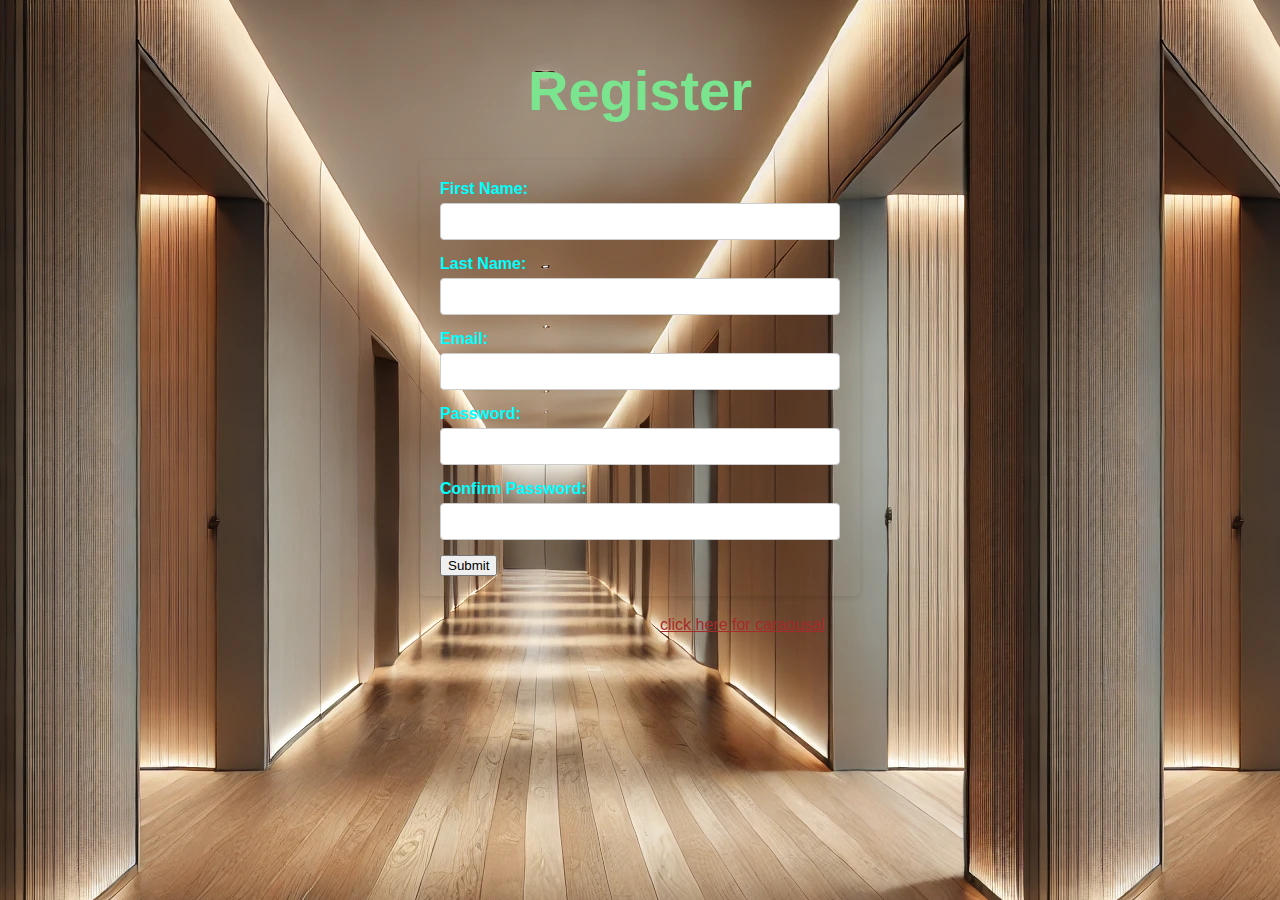
<file: index.html>
<!DOCTYPE html>
<html lang="en">
<head>
    <meta charset="UTF-8">
    <meta name="viewport" content="width=device-width, initial-scale=1.0">
    <title>Form Validation</title>
    <link rel="stylesheet" href="./index.css">
</head>
<body>
    <h1>Register</h1>
    <form id="myForm" >
        <label for="firstName">First Name:</label>
        <input type="text" id="firstName" ><br>

        <label for="lastName">Last Name:</label>
        <input type="text" id="lastName" ><br>

        <label for="email">Email:</label>
        <input type="email" id="email" ><br>

        <label for="password">Password:</label>
        <input type="password" id="password" ><br>

        <label for="confirmPassword">Confirm Password:</label>
        <input type="password" id="confirmPassword" ><br>

        <button type="submit" >Submit</button>
    </form>

    <div id="message"></div>
    <div>
    <a href="caraousal.html" class="cara"> click here for caraousal</a>
    </div>
    <script src="registra.js"></script>
    
</body>
</html>
</file>
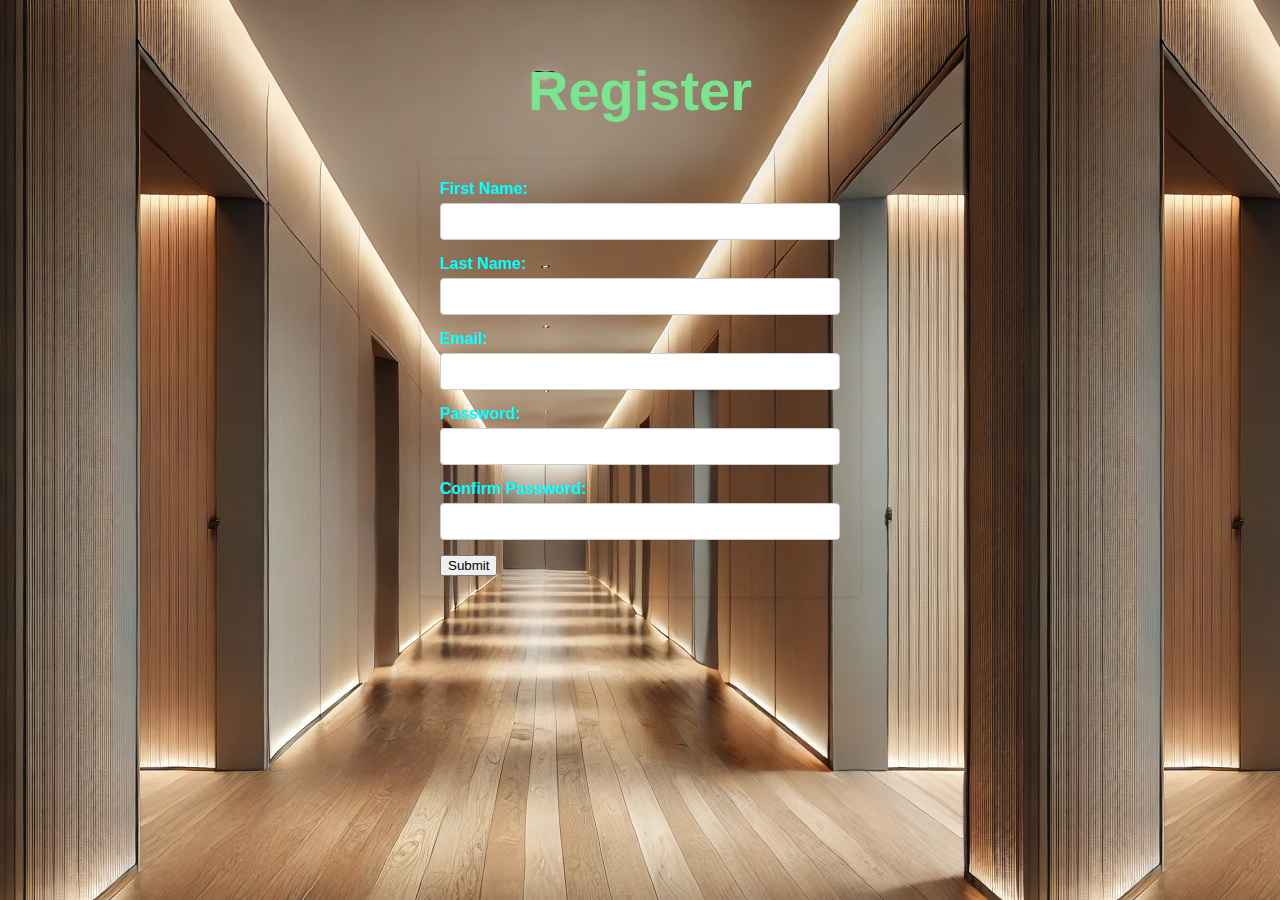
<file: R AND L/index.html>
<!DOCTYPE html>
<html lang="en">
<head>
    <meta charset="UTF-8">
    <meta name="viewport" content="width=device-width, initial-scale=1.0">
    <title>Form Validation</title>
    <link rel="stylesheet" href="./index.css">
</head>
<body>
    <h1>Register</h1>
    <form id="myForm"   action="./register.html" >
        <label for="firstName">First Name:</label>
        <input type="text" id="firstName" ><br>

        <label for="lastName">Last Name:</label>
        <input type="text" id="lastName" ><br>

        <label for="email">Email:</label>
        <input type="email" id="email" ><br>

        <label for="password">Password:</label>
        <input type="password" id="password" ><br>

        <label for="confirmPassword">Confirm Password:</label>
        <input type="password" id="confirmPassword" ><br>

        <button type="submit">Submit</button>
    </form>

    <div id="message"></div>

    <script src="registra.js"></script>
</body>
</html>
</file>
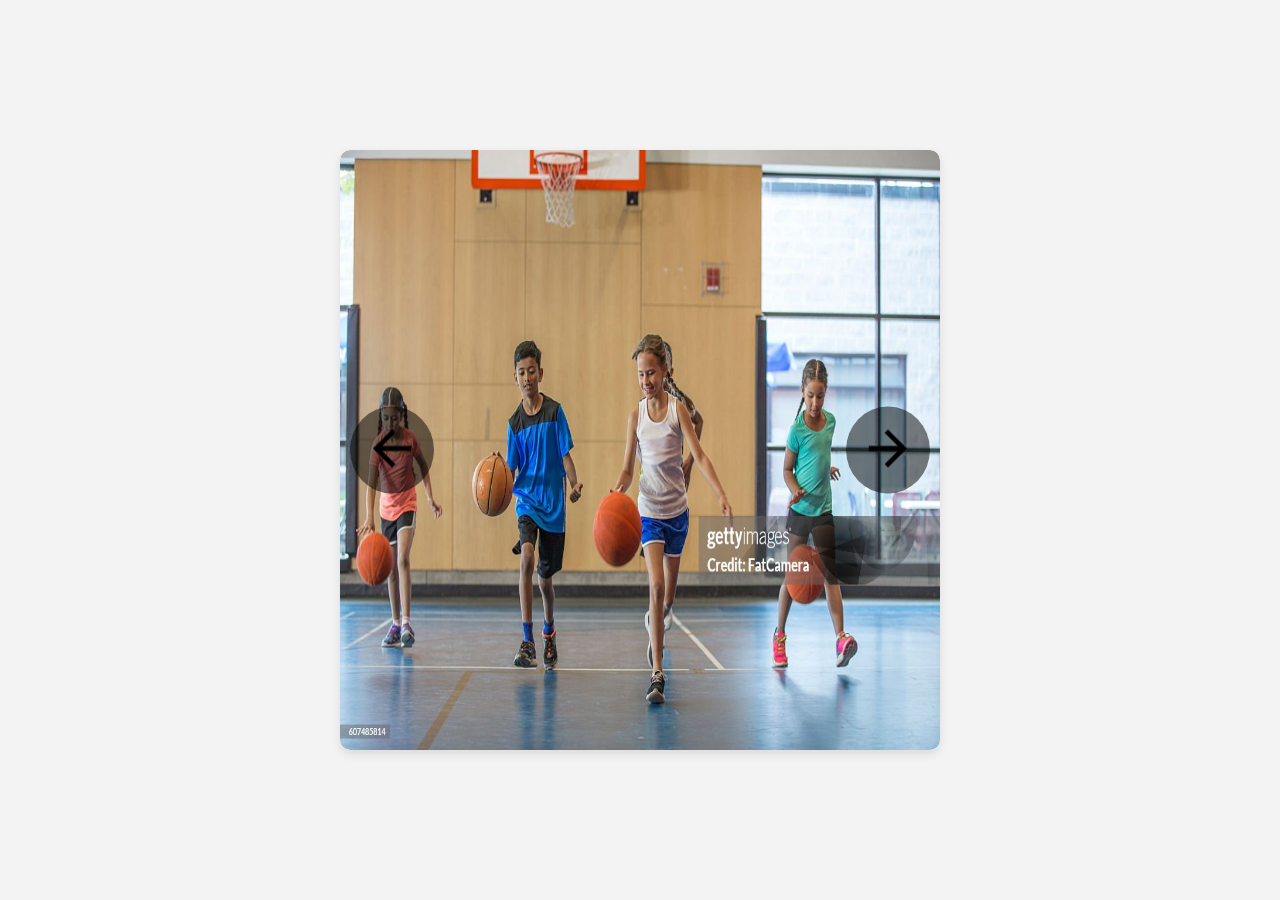
<file: caraousal.html>
<!DOCTYPE html>
<html lang="en">
<head>
    <meta charset="UTF-8">
    <meta name="viewport" content="width=device-width, initial-scale=1.0">
    <title>Image Carousel</title>
    <link rel="stylesheet" href="carousal.css">
</head>
<body>
    <div class="carousel">
        <div class="carousel-images">
          
            <img src="./image1.jpg" alt="Image 1">
            <img src="./image3.webp" alt="Image 3">
            <img src="./image4 copy.webp" alt="Image 4">
            <img src="./background_home.webp" alt="Image 2">
        </div>
        <button class="prev" onclick="prevSlide()"><img src="./back.png"></button>
        <button class="next" onclick="nextSlide()"><img src="./forward.png"></button>
    </div>

    <script src="script.js"></script>
</body>
</html>
</file>
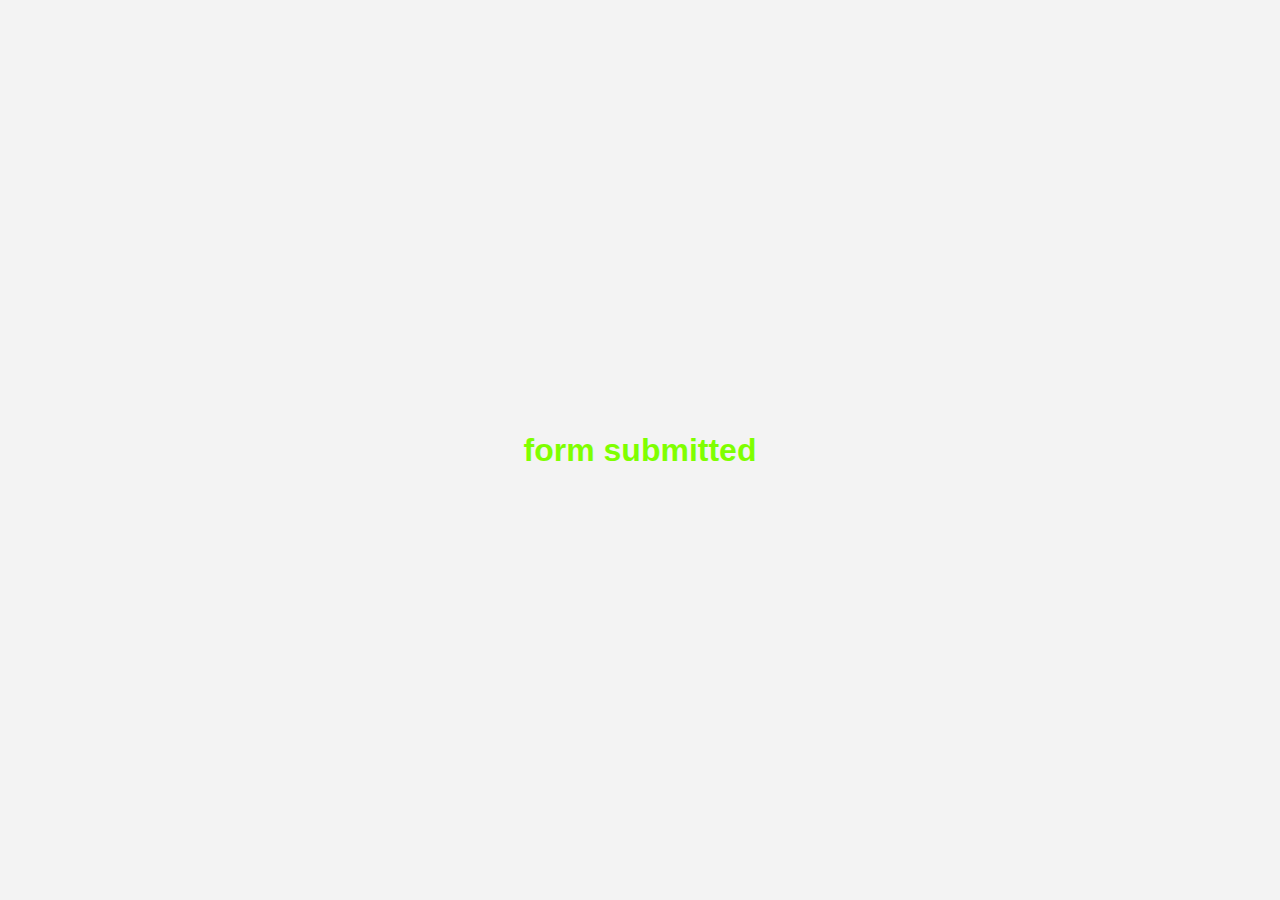
<file: register.html>
<!DOCTYPE html>
<html lang="en">
<head>
    <meta charset="UTF-8">
    <meta name="viewport" content= "width=device-width, initial-scale=1.0">
    <title>Document</title>
    <link rel="stylesheet" href="./carousal.css">
</head>
<body>
   <h1>form submitted</h1>
</body>
</html>
</file>
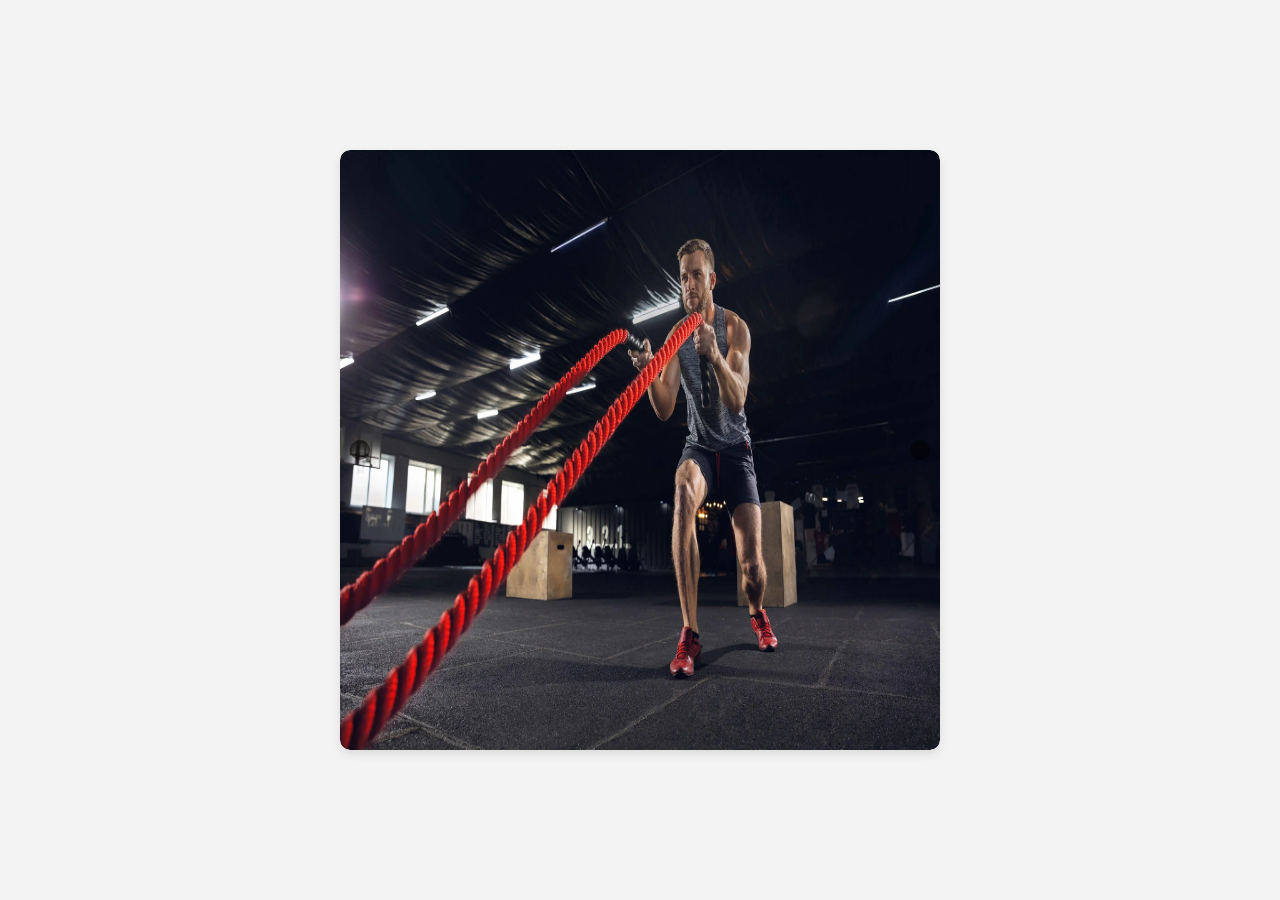
<file: R AND L/caraousal.html>
<!DOCTYPE html>
<html lang="en">
<head>
    <meta charset="UTF-8">
    <meta name="viewport" content="width=device-width, initial-scale=1.0">
    <title>Image Carousel</title>
    <link rel="stylesheet" href="carousal.css">
</head>
<body>
    <div class="carousel">
        <div class="carousel-images">
            <img src="./background_home.webp" alt="Image 1">
            <img src="./image1.jpg" alt="Image 2">
            <img src="./image3.webp" alt="Image 3">
            <img src="./image4 copy.webp" alt="Image 4">
        </div>
        <button class="prev" onclick="prevSlide()"></button>
        <button class="next" onclick="nextSlide()"></button>
    </div>

    <script src="script.js"></script>
</body>
</html>
</file>
<file: index.css>
body {
    font-family: Arial, sans-serif;
    background-image:url(./image4\ copy.webp);
    margin: 0;
    padding: 20px;
}

form {
    background: transparent;
    padding: 20px;
    border-radius: 5px;
    box-shadow: 0 2px 5px rgba(0, 0, 0, 0.1);
    max-width: 400px;
    margin: auto;
    color:aqua;
}
h1{
    font-size:3.5rem;
    text-align: center;
    color:#7ae48f;
}
h2 {
    text-align: center;
    color: #333;
}

label {
    display: block;
    margin-bottom: 5px;
    font-weight: bold;
}

input[type="text"],
input[type="email"],
input[type="password"] {
    width: 100%;
    padding: 10px;
    margin-bottom: 15px;
    border: 1px solid #ccc;
    border-radius: 4px;
    box-sizing: border-box;
}

input[type="submit"] {
    background-color: #28a745;
    color: white;
    border: none;
    padding: 10px;
    border-radius: 4px;
    cursor: pointer;
    width: 100%;
    font-size: 16px;
}

button:hover {
    background-color: #7ae4af;
}

#message {
    margin-top: 20px;
    color: rgb(0, 0, 255);
    font-weight: bold;
    text-align: center;
}
.cara{
    text-align: center;
    font-family: 'Gill Sans', 'Gill Sans MT', Calibri, 'Trebuchet MS', sans-serif;
    margin-left:40rem;
    color:brown

}
</file>
<file: R AND L/index.css>
body {
    font-family: Arial, sans-serif;
    background-image:url(./image4\ copy.webp);
    margin: 0;
    padding: 20px;
}

form {
    background: transparent;
    padding: 20px;
    border-radius: 5px;
    box-shadow: 0 2px 5px rgba(0, 0, 0, 0.1);
    max-width: 400px;
    margin: auto;
    color:aqua;
}
h1{
    font-size:3.5rem;
    text-align: center;
    color:#7ae48f;
}
h2 {
    text-align: center;
    color: #333;
}

label {
    display: block;
    margin-bottom: 5px;
    font-weight: bold;
}

input[type="text"],
input[type="email"],
input[type="password"] {
    width: 100%;
    padding: 10px;
    margin-bottom: 15px;
    border: 1px solid #ccc;
    border-radius: 4px;
    box-sizing: border-box;
}

input[type="submit"] {
    background-color: #28a745;
    color: white;
    border: none;
    padding: 10px;
    border-radius: 4px;
    cursor: pointer;
    width: 100%;
    font-size: 16px;
}

button:hover {
    background-color: #7ae4af;
}

#message {
    margin-top: 15px;
    color: red;
    font-weight: bold;
    text-align: center;
}
</file>
<file: carousal.css>
* {
    box-sizing: border-box;
}

body {
    font-family: Arial, sans-serif;
    margin: 0;
    padding: 0;
    display: flex;
    justify-content: center;
    align-items: center;
    height: 100vh;
    background-color: #f3f3f3;
}

.carousel {
    position: relative;
    width: 80%;
    max-width: 600px;
    overflow: hidden;
    border-radius: 10px;
    box-shadow: 0 4px 10px rgba(0, 0, 0, 0.1);
}

.carousel-images {
    display: flex;
    transition: transform 0.5s ease-in-out;
}

.carousel-images img {
    width: 100%;
    border-radius: 10px;
}

button {
    position: absolute;
    top: 50%;
    transform: translateY(-50%);
    background-color: rgba(0, 0, 0, 0.5);
    color: white;
    border: none;
    padding: 10px;
    cursor: pointer;
    border-radius: 50%;
}

button:hover {
    background-color: rgba(0, 0, 0, 0.8);
}

.prev {
    left: 10px;
}

.next {
    right: 10px;
}
h1{
    color:chartreuse;
    text-shadow: 0..5rem;
}
</file>
<file: R AND L/carousal.css>
* {
    box-sizing: border-box;
}

body {
    font-family: Arial, sans-serif;
    margin: 0;
    padding: 0;
    display: flex;
    justify-content: center;
    align-items: center;
    height: 100vh;
    background-color: #f3f3f3;
}

.carousel {
    position: relative;
    width: 80%;
    max-width: 600px;
    overflow: hidden;
    border-radius: 10px;
    box-shadow: 0 4px 10px rgba(0, 0, 0, 0.1);
}

.carousel-images {
    display: flex;
    transition: transform 0.5s ease-in-out;
}

.carousel-images img {
    width: 100%;
    border-radius: 10px;
}

button {
    position: absolute;
    top: 50%;
    transform: translateY(-50%);
    background-color: rgba(0, 0, 0, 0.5);
    color: white;
    border: none;
    padding: 10px;
    cursor: pointer;
    border-radius: 50%;
}

button:hover {
    background-color: rgba(0, 0, 0, 0.8);
}

.prev {
    left: 10px;
}

.next {
    right: 10px;
}
</file>
